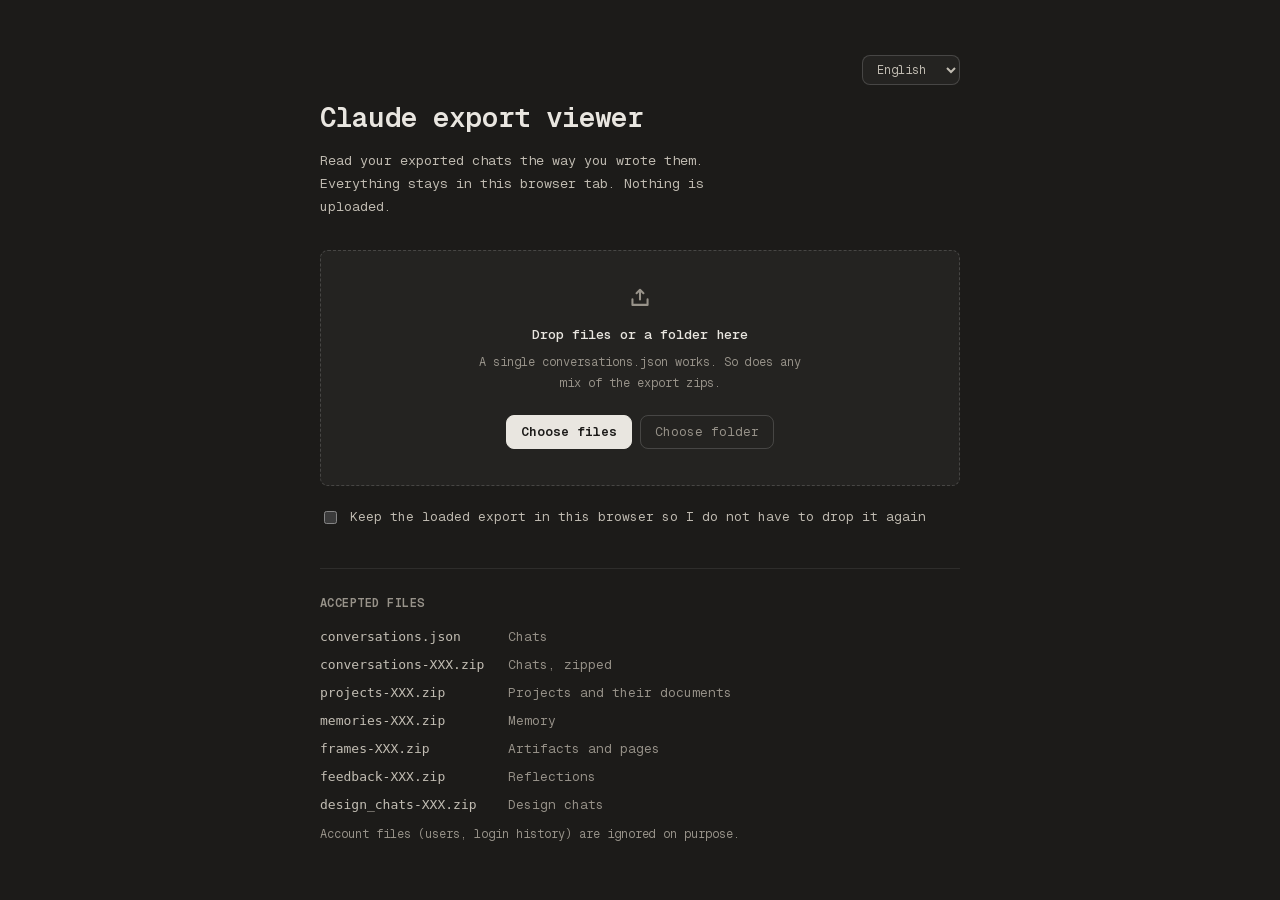
<file: index.html>
<!doctype html>
<html lang="en">
  <head>
    <meta charset="utf-8" />
    <meta name="viewport" content="width=device-width, initial-scale=1" />
    <meta name="color-scheme" content="dark" />
    <!-- Local only: the page may load its own files and nothing else. -->
    <meta
      http-equiv="Content-Security-Policy"
      content="default-src 'none'; script-src 'self'; style-src 'self' 'unsafe-inline'; font-src 'self'; img-src 'self' data: blob:; connect-src 'self'; base-uri 'none'; form-action 'none'; object-src 'none'"
    />
    <title>Claude Export Viewer</title>
    <link rel="icon" href="data:," />
    <link rel="preload" href="fonts/MedeoMonoVariable.woff2" as="font" type="font/woff2" crossorigin />
    <link rel="stylesheet" href="src/styles.css" />
  </head>
  <body>
    <div id="app"></div>
    <noscript>This viewer needs JavaScript. It runs entirely on your computer.</noscript>
    <script src="vendor/highlight.min.js"></script>
    <script type="module" src="src/main.js"></script>
  </body>
</html>
</file>
<file: src/styles.css>
/* Claude Export Viewer. Dark only. One accent, one radius scale, one family (Medeo Mono, OFL). */

@font-face {
  font-family: "Medeo Mono";
  src: url("../fonts/MedeoMonoVariable.woff2") format("woff2");
  font-weight: 100 900;
  font-style: normal;
  font-display: swap;
}
@font-face {
  font-family: "Medeo Mono";
  src: url("../fonts/MedeoMonoVariable-Italic.woff2") format("woff2");
  font-weight: 100 900;
  font-style: italic;
  font-display: swap;
}

:root {
  color-scheme: dark;

  --bg: #1c1b19;
  --bg-rail: #161513;
  --surface: #242321;
  --surface-2: #2c2a27;
  --line: rgba(255, 255, 255, 0.08);
  --line-strong: rgba(255, 255, 255, 0.16);

  --text: #e9e6e0;
  --text-2: #c2bdb3;
  --muted: #98938a;
  --faint: #6f6b63;

  --accent: #d97757;
  --accent-soft: rgba(217, 119, 87, 0.16);
  --danger: #e59a92;

  --r: 8px;
  --font: "Medeo Mono", ui-monospace, "SF Mono", "Cascadia Mono", Consolas, monospace;
  --ease: cubic-bezier(0.16, 1, 0.3, 1);

  --rail-w: 56px;
  --list-w: 320px;
  --col-w: 760px;
}

* { box-sizing: border-box; }
html, body { height: 100%; }
body {
  margin: 0;
  background: var(--bg);
  color: var(--text);
  font: 370 13.5px/1.7 var(--font);
  font-feature-settings: "calt" 0;
  -webkit-font-smoothing: antialiased;
  text-rendering: optimizeLegibility;
}
#app { height: 100%; }

button, input { font: inherit; color: inherit; }
a { color: inherit; }
::selection { background: var(--accent-soft); }
:focus-visible { outline: 2px solid var(--accent); outline-offset: 2px; border-radius: 4px; }

/* Scrollbars */
* { scrollbar-width: thin; scrollbar-color: var(--line-strong) transparent; }
::-webkit-scrollbar { width: 10px; height: 10px; }
::-webkit-scrollbar-thumb { background: var(--line-strong); border-radius: 8px; border: 2px solid var(--bg); }

.muted { color: var(--muted); }
.fine { color: var(--muted); font-size: 12px; margin: 8px 0 0; }
.grow { flex: 1; min-width: 0; text-align: left; }
.icon { flex: none; }

/* ---------- Buttons ---------- */
.btn {
  display: inline-flex; align-items: center; gap: 8px;
  padding: 7px 14px; border-radius: var(--r);
  background: transparent; border: 1px solid var(--line-strong);
  cursor: pointer; font-size: 13px; line-height: 1.4; white-space: nowrap;
  transition: background 160ms var(--ease), transform 160ms var(--ease), border-color 160ms;
}
.btn:hover { background: var(--surface-2); }
.btn:active { transform: scale(0.98); }
.btn-primary { background: var(--text); color: var(--bg); border-color: var(--text); font-weight: 600; }
.btn-primary:hover { background: #fff; }

/* ---------- Language ---------- */
select { font: inherit; color: inherit; }
.landing-lang { display: flex; justify-content: flex-end; margin: 0 0 16px; }
.lang-select {
  padding: 5px 10px; border-radius: var(--r); border: 1px solid var(--line-strong);
  background: var(--surface); color: var(--text-2); font-size: 12px; cursor: pointer;
}
.lang-select:hover { background: var(--surface-2); color: var(--text); }
.lang-list { display: grid; gap: 8px; margin-top: 14px; }
.lang-list .btn { justify-content: center; }
.rail-glyph { flex: none; width: 20px; text-align: center; font-size: 11px; font-weight: 600; letter-spacing: 0.02em; }

.icon-btn {
  display: inline-grid; place-items: center; width: 26px; height: 26px; padding: 0;
  border: 0; border-radius: 6px; background: transparent; color: var(--muted); cursor: pointer;
  transition: background 140ms, color 140ms;
}
.icon-btn:hover { background: var(--surface-2); color: var(--text); }
.link-btn { background: none; border: 0; padding: 0; color: var(--muted); cursor: pointer; font-size: 12px; text-decoration: underline; text-underline-offset: 3px; }
.link-btn:hover { color: var(--text); }

.spinner {
  width: 14px; height: 14px; border-radius: 50%; flex: none;
  border: 2px solid var(--line-strong); border-top-color: var(--accent);
  animation: spin 800ms linear infinite;
}
@keyframes spin { to { transform: rotate(360deg); } }
.boot { height: 100%; display: grid; place-items: center; }

/* ---------- Landing ---------- */
.landing { min-height: 100dvh; display: grid; align-items: center; padding: 48px 16px; }
.landing-inner { width: 100%; max-width: 640px; margin: 0 auto; }
.landing h1 { font-size: 28px; line-height: 1.15; letter-spacing: -0.03em; font-weight: 600; margin: 0 0 16px; }
.lede { color: var(--text-2); margin: 0 0 32px; max-width: 52ch; }
.drop {
  display: grid; justify-items: center; text-align: center; gap: 6px;
  padding: 36px 24px; border: 1px dashed var(--line-strong); border-radius: var(--r);
  background: var(--surface); color: var(--muted);
  transition: border-color 200ms, background 200ms;
}
.drop:hover { border-color: var(--muted); }
.drop-title { margin: 8px 0 0; color: var(--text); font-weight: 500; }
.drop-sub { margin: 0; font-size: 12px; max-width: 46ch; }
.drop-actions { display: flex; gap: 8px; margin-top: 16px; flex-wrap: wrap; justify-content: center; }
.drop-busy { display: flex; gap: 12px; align-items: center; color: var(--text-2); padding: 20px 0; word-break: break-all; text-align: left; }
.check { display: flex; gap: 10px; align-items: flex-start; margin: 20px 0 0; color: var(--text-2); font-size: 13px; cursor: pointer; }
.check input { margin-top: 5px; accent-color: var(--accent); }
.notice { display: flex; gap: 10px; align-items: flex-start; margin-top: 16px; padding: 10px 14px; border-radius: var(--r); font-size: 13px; }
.notice-error { background: rgba(229, 154, 146, 0.1); border: 1px solid rgba(229, 154, 146, 0.3); color: var(--danger); }
.accepts { margin-top: 40px; padding-top: 24px; border-top: 1px solid var(--line); }
.accepts h2 { font-size: 12px; font-weight: 600; color: var(--muted); margin: 0 0 12px; letter-spacing: 0.04em; text-transform: uppercase; }
.accepts ul { list-style: none; margin: 0; padding: 0; display: grid; gap: 6px; }
.accepts li { display: flex; gap: 16px; font-size: 13px; color: var(--muted); }
.accepts code { color: var(--text-2); min-width: 22ch; }

/* Download-list help on the start page */
.manifest { margin: 16px 0 0; padding: 18px 20px; border: 1px solid var(--line-strong); border-radius: var(--r); background: var(--surface); }
.manifest h2 { display: flex; align-items: center; gap: 10px; margin: 0 0 10px; font-size: 14px; font-weight: 600; }
.manifest p { margin: 0 0 12px; color: var(--text-2); }
.manifest ol { margin: 0 0 16px; padding-left: 1.4em; color: var(--text-2); display: grid; gap: 6px; }
.manifest code { color: var(--text); }
.manifest-files { list-style: none; margin: 0 0 12px; padding: 0; display: grid; gap: 2px; }
.manifest-files li { display: flex; align-items: center; gap: 12px; padding: 6px 0; border-top: 1px solid var(--line); }
.manifest-name { min-width: 22ch; color: var(--text); }
.manifest-what { flex: 1; min-width: 0; color: var(--faint); font-size: 12px; }
.manifest-na { color: var(--faint); font-size: 12px; }
.manifest-files .btn { padding: 4px 10px; font-size: 12px; text-decoration: none; }

/* Summary of what is loaded, shown when the first page is revisited */
.loaded-card {
  display: flex; align-items: center; justify-content: space-between; gap: 16px; flex-wrap: wrap;
  margin: 0 0 16px; padding: 16px 18px; border: 1px solid var(--line); border-radius: var(--r); background: var(--surface);
}
.loaded-label { margin: 0 0 2px; font-size: 11px; font-weight: 500; letter-spacing: 0.04em; text-transform: uppercase; color: var(--faint); }
.loaded-sum { margin: 0; color: var(--text); }
.loaded-actions { display: flex; gap: 8px; }

.drop-overlay {
  position: fixed; inset: 0; z-index: 40; display: grid; place-items: center;
  background: rgba(28, 27, 25, 0.88); color: var(--text); font-size: 16px; pointer-events: none;
  border: 2px dashed var(--accent); margin: 12px; border-radius: var(--r);
}

/* ---------- App layout ---------- */
.app {
  height: 100dvh; display: grid;
  grid-template-columns: var(--rail-w) var(--list-w) minmax(0, 1fr);
  transition: grid-template-columns 220ms var(--ease);
}
.app.rail-open { --rail-w: 220px; }
.app.is-home { grid-template-columns: var(--rail-w) minmax(0, 1fr); }
.main-home { overflow-y: auto; }
.main-home .landing { flex: 1; min-height: 100%; }

.rail {
  background: var(--bg-rail); border-right: 1px solid var(--line); min-width: 0; overflow: hidden;
  display: flex; flex-direction: column; justify-content: space-between; padding: 12px 8px;
}
.rail-top, .rail-bottom { display: grid; gap: 4px; align-content: start; }
.rail-btn {
  position: relative; display: flex; align-items: center; gap: 12px; width: 100%; height: 38px; padding: 0 10px; border-radius: var(--r);
  border: 0; background: transparent; color: var(--muted); cursor: pointer; text-decoration: none;
  font-size: 13px; white-space: nowrap; text-align: left;
  transition: background 140ms, color 140ms, transform 140ms var(--ease);
}
.rail-btn:hover { background: var(--surface); color: var(--text); }
.rail-btn:active { transform: scale(0.98); }
.rail-btn[aria-current="page"] { background: var(--surface-2); color: var(--text); }
.rail-btn.is-empty:not([aria-current]) { opacity: 0.45; }
.rail-toggle { margin-bottom: 8px; }
.rail-label { flex: 1; min-width: 0; overflow: hidden; text-overflow: ellipsis; }
.rail-count { color: var(--faint); font-size: 12px; font-variant-numeric: tabular-nums; }
/* Collapsed: icons only. The text stays in the DOM so screen readers still get names and counts. */
.rail:not(.is-open) .rail-label, .rail:not(.is-open) .rail-count {
  position: absolute; width: 1px; height: 1px; overflow: hidden; clip-path: inset(50%); white-space: nowrap;
}

/* List column */
.list { display: flex; flex-direction: column; min-height: 0; border-right: 1px solid var(--line); background: var(--bg); }
.list-head { display: flex; align-items: center; gap: 8px; padding: 14px 14px 8px 18px; min-height: 52px; }
.list-head h2 { flex: 1; }
.sort-btn { flex: none; }
.list-head h2 { margin: 0; font-size: 15px; font-weight: 560; letter-spacing: -0.01em; }
.count { color: var(--faint); font-size: 12px; font-variant-numeric: tabular-nums; }
.search {
  display: flex; align-items: center; gap: 8px; margin: 4px 12px 8px; padding: 0 8px 0 10px; height: 36px;
  border: 1px solid var(--line); border-radius: var(--r); background: var(--surface); color: var(--muted);
  transition: border-color 160ms;
}
.search:focus-within { border-color: var(--line-strong); }
.search input { flex: 1; min-width: 0; background: none; border: 0; outline: none; font-size: 13px; color: var(--text); }
.search input::placeholder { color: var(--faint); }
.search input::-webkit-search-cancel-button { display: none; }
.items { flex: 1; overflow-y: auto; padding: 0 8px 16px; }
.group h3 { margin: 16px 10px 6px; font-size: 11px; font-weight: 500; color: var(--faint); letter-spacing: 0.04em; text-transform: uppercase; }
.item {
  display: grid; gap: 1px; padding: 8px 10px; border-radius: var(--r); text-decoration: none; min-width: 0;
  transition: background 120ms;
  animation: rise 360ms var(--ease) both; animation-delay: calc(var(--i, 0) * 24ms);
}
.item:hover { background: var(--surface); }
.item[aria-current="page"] { background: var(--surface-2); }
.item-title { font-size: 13.5px; line-height: 1.45; overflow: hidden; text-overflow: ellipsis; white-space: nowrap; }
.item-meta { font-size: 11.5px; color: var(--faint); white-space: pre; overflow: hidden; text-overflow: ellipsis; }
.item-snippet { font-size: 11.5px; color: var(--muted); display: -webkit-box; -webkit-line-clamp: 2; -webkit-box-orient: vertical; overflow: hidden; line-height: 1.5; }
.item-snippet mark, .md mark { background: var(--accent-soft); color: var(--text); border-radius: 3px; padding: 0 2px; }
.list-empty { padding: 28px 12px; color: var(--muted); font-size: 13px; }
.list-foot { padding: 10px 18px; border-top: 1px solid var(--line); }

@keyframes rise { from { opacity: 0; transform: translateY(6px); } to { opacity: 1; transform: none; } }

/* Main pane */
.main { min-width: 0; min-height: 0; display: flex; }
.pane { flex: 1; min-width: 0; display: flex; flex-direction: column; min-height: 0; }
.pane-empty { place-items: center; display: grid; }
.pane-head {
  position: relative; z-index: 5; display: flex; align-items: center; gap: 12px; padding: 14px 24px; min-height: 64px;
  border-bottom: 1px solid var(--line); background: var(--bg);
}
.back { display: none; }
.pane-title { flex: 1; min-width: 0; }
.pane-title h1 { margin: 0; font-size: 15px; font-weight: 560; letter-spacing: -0.01em; line-height: 1.4; overflow: hidden; text-overflow: ellipsis; white-space: nowrap; }
.pane-meta { display: flex; gap: 14px; flex-wrap: wrap; color: var(--faint); font-size: 12px; align-items: center; }
.tag { display: inline-flex; align-items: center; gap: 5px; color: var(--muted); }
.scroll { flex: 1; overflow-y: auto; min-height: 0; }
.column { width: 100%; max-width: var(--col-w); margin: 0 auto; padding: 32px 24px 96px; }
.empty { color: var(--muted); padding: 40px 0; text-align: center; }
.lede-sm { color: var(--text-2); margin: 0 0 20px; }

/* ---------- Messages ---------- */
.msg { margin: 0 0 14px; content-visibility: auto; contain-intrinsic-size: auto 160px; }
.msg.human .bubble {
  background: var(--surface); border: 1px solid var(--line); border-radius: var(--r); padding: 12px 16px;
}
.human-text { white-space: pre-wrap; overflow-wrap: anywhere; color: var(--text); }
.msg-meta {
  display: flex; align-items: center; gap: 4px; min-height: 24px; margin-top: 2px; color: var(--faint); font-size: 11.5px;
}
.msg-time, .msg-meta .icon-btn { opacity: 0; transition: opacity 140ms; }
.msg:hover .msg-time, .msg:hover .msg-meta .icon-btn, .msg:focus-within .msg-time, .msg:focus-within .msg-meta .icon-btn { opacity: 1; }
.msg-time { margin-right: 4px; }
@media (hover: none) { .msg-time, .msg-meta .icon-btn { opacity: 1; } }
.branch { display: inline-flex; align-items: center; gap: 2px; margin-right: 8px; }
.branch .icon-btn, .branch-count { opacity: 1; }
.branch-count { font-variant-numeric: tabular-nums; color: var(--muted); padding: 0 2px; }

.summary, .block {
  margin: 0 0 20px; border: 1px solid var(--line); border-radius: var(--r); background: var(--surface);
}
.summary > summary, .block > summary { padding: 10px 14px; }
.summary > :not(summary), .block > :not(summary) { margin-left: 14px; margin-right: 14px; }
.summary > :last-child, .block > :last-child { margin-bottom: 14px; }

/* Disclosure shared look */
details > summary { list-style: none; cursor: pointer; display: flex; align-items: center; gap: 8px; color: var(--muted); font-size: 12.5px; }
details > summary::-webkit-details-marker { display: none; }
details > summary:hover { color: var(--text); }
.chev { margin-left: auto; transition: transform 200ms var(--ease); }
details[open] > summary > .chev { transform: rotate(90deg); }

.steps { margin: 0 0 14px; }
.steps > summary { width: fit-content; padding: 4px 10px 4px 8px; border: 1px solid var(--line); border-radius: var(--r); }
.steps > summary .chev { margin-left: 4px; }
.steps-body { margin: 10px 0 0 7px; padding-left: 16px; border-left: 1px solid var(--line); display: grid; gap: 8px; }
.step-think { color: var(--muted); font-size: 13px; }
.step-think .md { font-size: 13px; }
.step-tool { border: 1px solid var(--line); border-radius: var(--r); background: var(--surface); }
.step-tool > summary { padding: 7px 12px; }
.step-tool.is-error { border-color: rgba(229, 154, 146, 0.35); }
.tool-name { color: var(--text-2); font-weight: 600; font-size: 12px; flex: none; }
.tool-brief { color: var(--faint); font-size: 12px; overflow: hidden; text-overflow: ellipsis; white-space: nowrap; min-width: 0; }
.tool-io { padding: 0 12px 12px; display: grid; gap: 6px; }
.io-label { font-size: 11px; color: var(--faint); letter-spacing: 0.04em; text-transform: uppercase; margin-top: 4px; }
.tool-io pre, .file-body {
  margin: 0; padding: 10px 12px; background: var(--bg); border-radius: 6px; border: 1px solid var(--line);
  font: inherit; font-size: 12px; line-height: 1.6; max-height: 320px; overflow: auto; white-space: pre-wrap; overflow-wrap: anywhere; color: var(--text-2);
}

.files { display: grid; gap: 8px; margin: 0 0 10px; }
.file { border: 1px solid var(--line); border-radius: var(--r); background: var(--bg); }
.file > summary, .file-static { display: flex; align-items: center; gap: 8px; padding: 8px 12px; font-size: 12.5px; color: var(--text-2); }
.file-static { color: var(--muted); }
.file-name { min-width: 0; overflow: hidden; text-overflow: ellipsis; white-space: nowrap; }
.file-meta { color: var(--faint); font-size: 11.5px; margin-left: auto; flex: none; }
.file > summary .chev { margin-left: 4px; }
.file-body { margin: 0 12px 12px; max-height: 360px; }
.file-empty { margin: 0 12px 12px; color: var(--faint); font-size: 12px; }

.sources { display: flex; flex-wrap: wrap; gap: 6px; margin-top: 12px; }
.chip {
  display: inline-flex; align-items: center; gap: 6px; padding: 3px 10px; font-size: 11.5px; text-decoration: none;
  color: var(--muted); border: 1px solid var(--line); border-radius: 999px; transition: color 140ms, border-color 140ms;
}
.chip:hover { color: var(--text); border-color: var(--line-strong); }

/* ---------- Markdown ---------- */
.md { overflow-wrap: anywhere; }
.md > :first-child { margin-top: 0; }
.md > :last-child { margin-bottom: 0; }
.md p { margin: 0 0 1em; }
.md h1, .md h2, .md h3, .md h4 { line-height: 1.35; letter-spacing: -0.01em; margin: 1.6em 0 0.6em; font-weight: 600; }
.md h1 { font-size: 20px; } .md h2 { font-size: 17px; } .md h3 { font-size: 15px; } .md h4 { font-size: 14px; color: var(--text-2); }
.md ul, .md ol { margin: 0 0 1em; padding-left: 1.6em; }
.md li { margin: 0.25em 0; } .md li > p { margin: 0.25em 0; }
.md a { color: var(--text); text-decoration: underline; text-decoration-color: var(--faint); text-underline-offset: 3px; }
.md a:hover { text-decoration-color: var(--accent); }
.md blockquote { margin: 0 0 1em; padding: 0 0 0 16px; border-left: 2px solid var(--line-strong); color: var(--text-2); }
.md hr { border: 0; border-top: 1px solid var(--line); margin: 2em 0; }
.md strong { font-weight: 620; }
.md :not(pre) > code { background: var(--surface-2); padding: 1px 6px; border-radius: 4px; font-size: 0.92em; }
.md table { display: block; overflow-x: auto; border-collapse: collapse; margin: 0 0 1em; font-size: 13px; max-width: 100%; }
.md th, .md td { padding: 6px 12px; border-bottom: 1px solid var(--line); text-align: left; vertical-align: top; }
.md th { color: var(--text-2); font-weight: 600; border-bottom-color: var(--line-strong); }
.md-image { color: var(--muted); }

.code { margin: 0 0 1em; border: 1px solid var(--line); border-radius: var(--r); background: var(--bg); overflow: hidden; }
.code-head { display: flex; align-items: center; justify-content: space-between; padding: 4px 6px 4px 14px; background: var(--surface); border-bottom: 1px solid var(--line); }
.code-lang { font-size: 11.5px; color: var(--muted); }
.code-copy { background: none; border: 0; color: var(--muted); font-size: 11.5px; padding: 3px 8px; border-radius: 6px; cursor: pointer; }
.code-copy:hover { background: var(--surface-2); color: var(--text); }
.code pre { margin: 0; padding: 14px 16px; overflow-x: auto; font-size: 12.5px; line-height: 1.65; }
.code code { font: inherit; background: none; padding: 0; white-space: pre; }

/* Syntax colours: muted, drawn from the same warm family */
.hljs-keyword, .hljs-selector-tag, .hljs-literal, .hljs-doctag { color: #d6a27c; }
.hljs-string, .hljs-regexp, .hljs-addition { color: #a5c297; }
.hljs-number, .hljs-symbol, .hljs-bullet { color: #cba3c6; }
.hljs-title, .hljs-title.function_, .hljs-built_in, .hljs-section { color: #92b6d6; }
.hljs-type, .hljs-title.class_, .hljs-attr, .hljs-attribute, .hljs-variable, .hljs-template-variable { color: #c9c0aa; }
.hljs-comment, .hljs-quote { color: #6f6b63; font-style: italic; }
.hljs-meta, .hljs-deletion { color: #98938a; }
.hljs-emphasis { font-style: italic; } .hljs-strong { font-weight: 700; }

/* ---------- Search hits inside a chat (CSS Custom Highlight API) ---------- */
::highlight(hit) { background-color: rgba(217, 119, 87, 0.22); color: inherit; }
::highlight(hit-current) { background-color: rgba(217, 119, 87, 0.6); color: #fff; }
.hit-nav { display: inline-flex; align-items: center; gap: 2px; color: var(--muted); font-size: 12px; white-space: nowrap; }
.hit-count { margin-right: 4px; font-variant-numeric: tabular-nums; }
.icon-btn:disabled { opacity: 0.35; cursor: default; }
.icon-btn:disabled:hover { background: transparent; color: var(--muted); }

/* ---------- Empty chat explanation ---------- */
.empty-note { margin: 24px 0; padding: 20px 22px; border: 1px solid var(--line); border-radius: var(--r); background: var(--surface); }
.empty-note h2 { display: flex; align-items: center; gap: 10px; margin: 0 0 10px; font-size: 14px; font-weight: 600; }
.empty-note h2 .icon { color: var(--muted); }
.empty-note p { margin: 0; color: var(--text-2); max-width: 60ch; }
.empty-note dl { margin: 18px 0 0; padding-top: 14px; border-top: 1px solid var(--line); display: grid; gap: 6px; font-size: 12.5px; }
.empty-note dl > div { display: flex; gap: 16px; }
.empty-note dt { width: 18ch; flex: none; color: var(--faint); }
.empty-note dd { margin: 0; color: var(--text-2); font-variant-numeric: tabular-nums; }

/* ---------- Export menu ---------- */
.menu { position: relative; }
.menu > summary { list-style: none; cursor: pointer; color: var(--text); }
.menu > summary::-webkit-details-marker { display: none; }
.menu[open] > summary { background: var(--surface-2); }
.menu-panel {
  position: absolute; right: 0; top: calc(100% + 6px); z-index: 30; width: 260px; display: grid; gap: 8px;
  padding: 12px; background: var(--surface); border: 1px solid var(--line-strong); border-radius: var(--r);
  animation: rise 200ms var(--ease);
}
.menu-panel .btn { justify-content: center; }
.menu-note { min-height: 1.4em; color: var(--muted); font-size: 12px; text-align: center; }
.check-sm { margin: 0 0 4px; font-size: 12px; }

/* Project menu and chat picker */
.btn-label { max-width: 18ch; overflow: hidden; text-overflow: ellipsis; }
.menu-list { gap: 2px; width: 280px; max-height: min(60dvh, 420px); overflow-y: auto; }
.menu-item {
  display: block; width: 100%; padding: 7px 10px; border: 0; border-radius: 6px; background: none; color: var(--text-2);
  font-size: 13px; text-align: left; cursor: pointer; overflow: hidden; text-overflow: ellipsis; white-space: nowrap;
}
.menu-item:hover { background: var(--surface-2); color: var(--text); }
.menu-item.is-on { color: var(--text); background: var(--accent-soft); }
.menu-fine { margin: 6px 4px 2px; padding-top: 8px; border-top: 1px solid var(--line); color: var(--faint); font-size: 11.5px; line-height: 1.5; }
.picker-search { margin: 12px 0 8px; }
.picker { list-style: none; margin: 0; padding: 0; overflow-y: auto; display: grid; gap: 1px; }
.picker-row { display: flex; align-items: center; gap: 10px; padding: 7px 8px; border-radius: 6px; cursor: pointer; font-size: 13px; }
.picker-row:hover { background: var(--surface-2); }
.picker-row input { accent-color: var(--accent); flex: none; }
.picker-title { flex: 1; min-width: 0; overflow: hidden; text-overflow: ellipsis; white-space: nowrap; }
.picker-meta { flex: none; max-width: 16ch; overflow: hidden; text-overflow: ellipsis; white-space: nowrap; color: var(--faint); font-size: 11.5px; }
.picker-none { padding: 12px 8px; }

/* Chats listed inside a project */
.proj-chats { margin: 28px 0 0; }
.proj-chats-head { display: flex; align-items: center; justify-content: space-between; gap: 12px; margin: 0 0 8px; }
.proj-chats-head h2 { margin: 0; font-size: 12px; font-weight: 600; color: var(--muted); letter-spacing: 0.04em; text-transform: uppercase; }
.row-link { display: flex; align-items: baseline; gap: 12px; padding: 8px 10px; border-radius: var(--r); text-decoration: none; }
.row-link:hover { background: var(--surface); }
.row-title { flex: 1; min-width: 0; overflow: hidden; text-overflow: ellipsis; white-space: nowrap; }
.row-meta { flex: none; color: var(--faint); font-size: 11.5px; }

/* Date / project switch above the chat list */
.seg { display: flex; margin: 0 12px 6px; padding: 2px; gap: 2px; border: 1px solid var(--line); border-radius: var(--r); background: var(--surface); }
.seg button { flex: 1; padding: 4px 8px; border: 0; border-radius: 6px; background: none; color: var(--muted); font-size: 12px; cursor: pointer; }
.seg button:hover { color: var(--text); }
.seg button[aria-pressed="true"] { background: var(--surface-2); color: var(--text); }

/* ---------- Reflections ---------- */
.refl-section { margin: 0 0 36px; }
.refl-section h2 { font-size: 12px; font-weight: 600; color: var(--muted); letter-spacing: 0.04em; text-transform: uppercase; margin: 0 0 14px; }
.refl-item { margin: 0 0 18px; padding-left: 14px; border-left: 2px solid var(--line-strong); }
.refl-item h3 { font-size: 14px; margin: 0 0 4px; font-weight: 600; }
.refl-item p, .refl-section > p { margin: 0; color: var(--text-2); }

/* ---------- Overlays ---------- */
.toast {
  position: fixed; right: 16px; bottom: 16px; z-index: 50; display: flex; gap: 10px; align-items: center;
  padding: 10px 14px; background: var(--surface-2); border: 1px solid var(--line-strong); border-radius: var(--r);
  font-size: 12.5px; max-width: min(520px, calc(100vw - 32px)); animation: rise 260ms var(--ease);
}
.toast-error { color: var(--danger); }
/* Native <dialog>: the browser supplies the top layer, backdrop, focus handling and Escape. */
.modal {
  width: min(720px, calc(100% - 32px)); max-height: min(80dvh, 640px); margin: auto; flex-direction: column;
  background: var(--surface); color: var(--text); border: 1px solid var(--line-strong); border-radius: var(--r); padding: 18px 20px;
}
.modal[open] { display: flex; } /* scoped to [open] so a closed dialog stays display: none */
.modal:modal { overscroll-behavior: contain; } /* scrolling inside never chains to the page behind */
.modal::backdrop { background: rgba(0, 0, 0, 0.55); overflow: hidden; overscroll-behavior: contain; }
.modal header { display: flex; justify-content: space-between; align-items: center; }
.modal h2 { margin: 0; font-size: 15px; }
.log { list-style: none; margin: 12px 0 0; padding: 0; overflow-y: auto; display: grid; gap: 2px; font-size: 12px; }
.log li { display: flex; gap: 12px; flex-wrap: wrap; padding: 6px 0; border-bottom: 1px solid var(--line); }
.log-path { flex: 1 1 280px; min-width: 0; overflow-wrap: anywhere; color: var(--text-2); }
.log-kind { color: var(--muted); }
.log-note { color: var(--faint); flex-basis: 100%; }
.log-error .log-kind, .log-error .log-note { color: var(--danger); }

/* ---------- Narrow screens: one pane at a time ---------- */
@media (max-width: 860px) {
  .app { grid-template-columns: 1fr; grid-template-rows: auto minmax(0, 1fr); }
  .rail { flex-direction: row; border-right: 0; border-bottom: 1px solid var(--line); padding: 6px 8px; }
  .rail-top, .rail-bottom { display: flex; }
  .rail-btn { width: 38px; padding: 0; justify-content: center; }
  .rail-toggle { display: none; }
  .rail .rail-label, .rail .rail-count {
    position: absolute; width: 1px; height: 1px; overflow: hidden; clip-path: inset(50%); white-space: nowrap;
  }
  .list, .main { grid-row: 2; grid-column: 1; }
  .app.has-selection .list { display: none; }
  .app:not(.has-selection):not(.is-home) .main { display: none; }
  .app.is-home { grid-template-columns: 1fr; }
  .list { border-right: 0; }
  .back { display: inline-grid; }
  .pane-head { padding: 10px 12px; }
  .column { padding: 24px 16px 80px; }
  .accepts li { flex-direction: column; gap: 0; }
}

@media (prefers-reduced-motion: reduce) {
  *, *::before, *::after { animation-duration: 0.001ms !important; animation-iteration-count: 1 !important; transition-duration: 0.001ms !important; }
}
</file>
